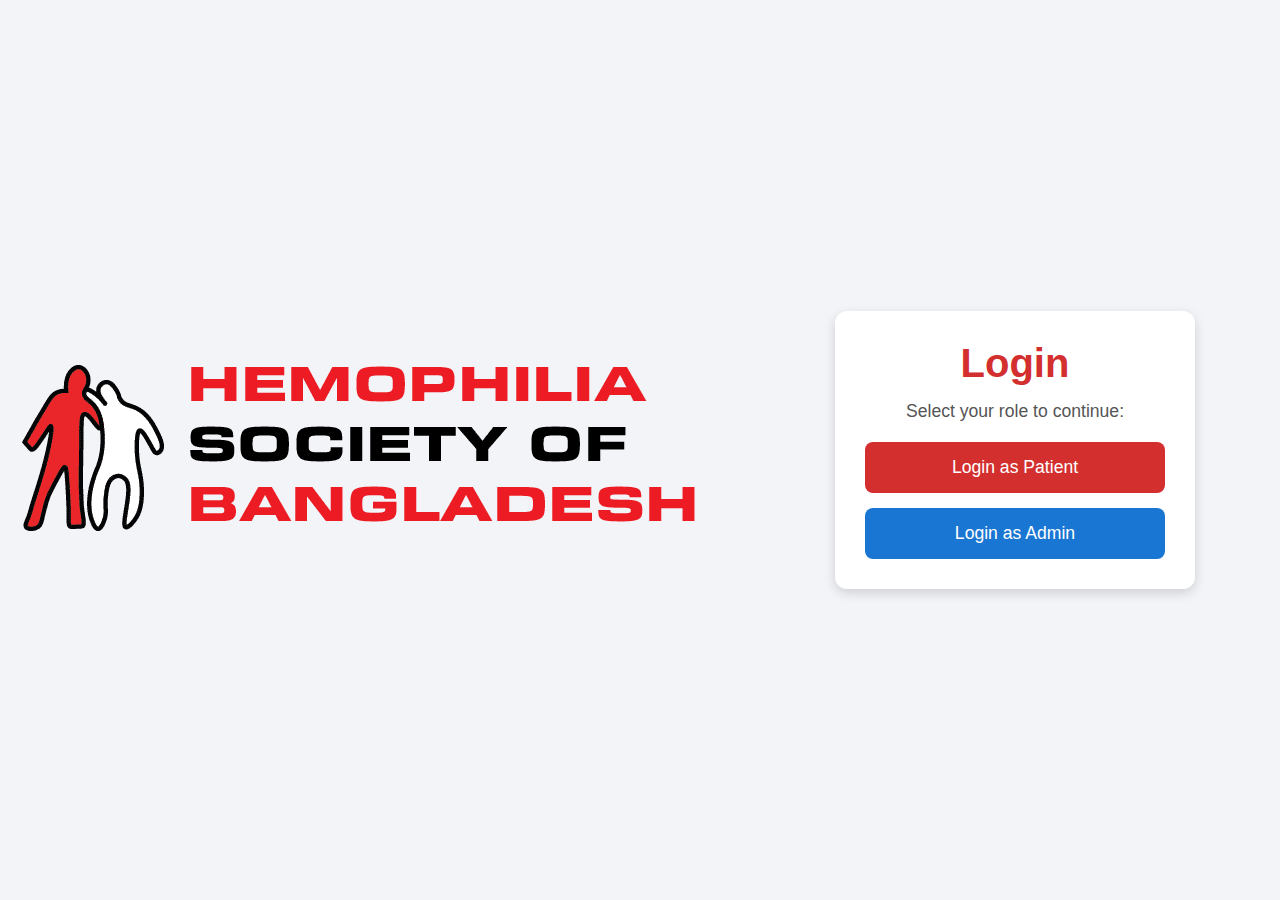
<file: login.html>
<!DOCTYPE html>
<html lang="en">
<head>
    <meta charset="UTF-8">
    <meta name="viewport" content="width=device-width, initial-scale=1.0">
    <title>Login - Hemophilia Society of Bangladesh</title>
    <link rel="stylesheet" href="login-styles.css">
</head>
<body>
    <div class="nav-bar">
        <div class="logo">
            <img src="logo.png" alt="Logo">
        </div>
        
    </div>
    <div class="login-container">
        <div class="login-box">
            <h1>Login</h1>
            <p>Select your role to continue:</p>
            <div class="role-selection">
                <a href="patient-login.html" class="role-btn patient-btn">Login as Patient</a>
                <a href="admin-login.html" class="role-btn admin-btn">Login as Admin</a>
            </div>
        </div>
    </div>
    
</body>
</html>
</file>
<file: login-styles.css>
* {
    margin: 0;
    padding: 0;
    box-sizing: border-box;
}

body {
    font-family: 'Arial', sans-serif;
    background: #f2f4f8; /* Light gray background for a clean look */
    display: flex;
    justify-content: center;
    align-items: center;
    height: 100vh;
    color: #333;
}




.login-container {
    display: flex;
    justify-content: center;
    align-items: center;
    width: 100%;
    height: 100%;
}

.login-box {
    background: #ffffff;
    border-radius: 12px;
    box-shadow: 0 4px 12px rgba(0, 0, 0, 0.15);
    width: 360px;
    padding: 30px;
    text-align: center;
    color: #333;
}

.login-box h1 {
    color: #d32f2f; /* Deep Red */
    font-size: 2.5em;
    margin-bottom: 15px;
}

.login-box p {
    font-size: 1.1em;
    margin-bottom: 20px;
    color: #555;
}

.role-selection {
    display: flex;
    flex-direction: column;
    gap: 15px;
}

.role-btn {
    padding: 15px;
    border: none;
    border-radius: 8px;
    color: #fff;
    font-size: 1.1em;
    text-decoration: none;
    display: block;
    transition: transform 0.3s ease, box-shadow 0.3s ease;
}

.role-btn:hover {
    transform: scale(1.05);
    box-shadow: 0 8px 16px rgba(0, 0, 0, 0.3);
}

.patient-btn {
    background-color: #d32f2f; /* Deep Red */
}

.admin-btn {
    background-color: #1976d2; /* Blue */
}
</file>
